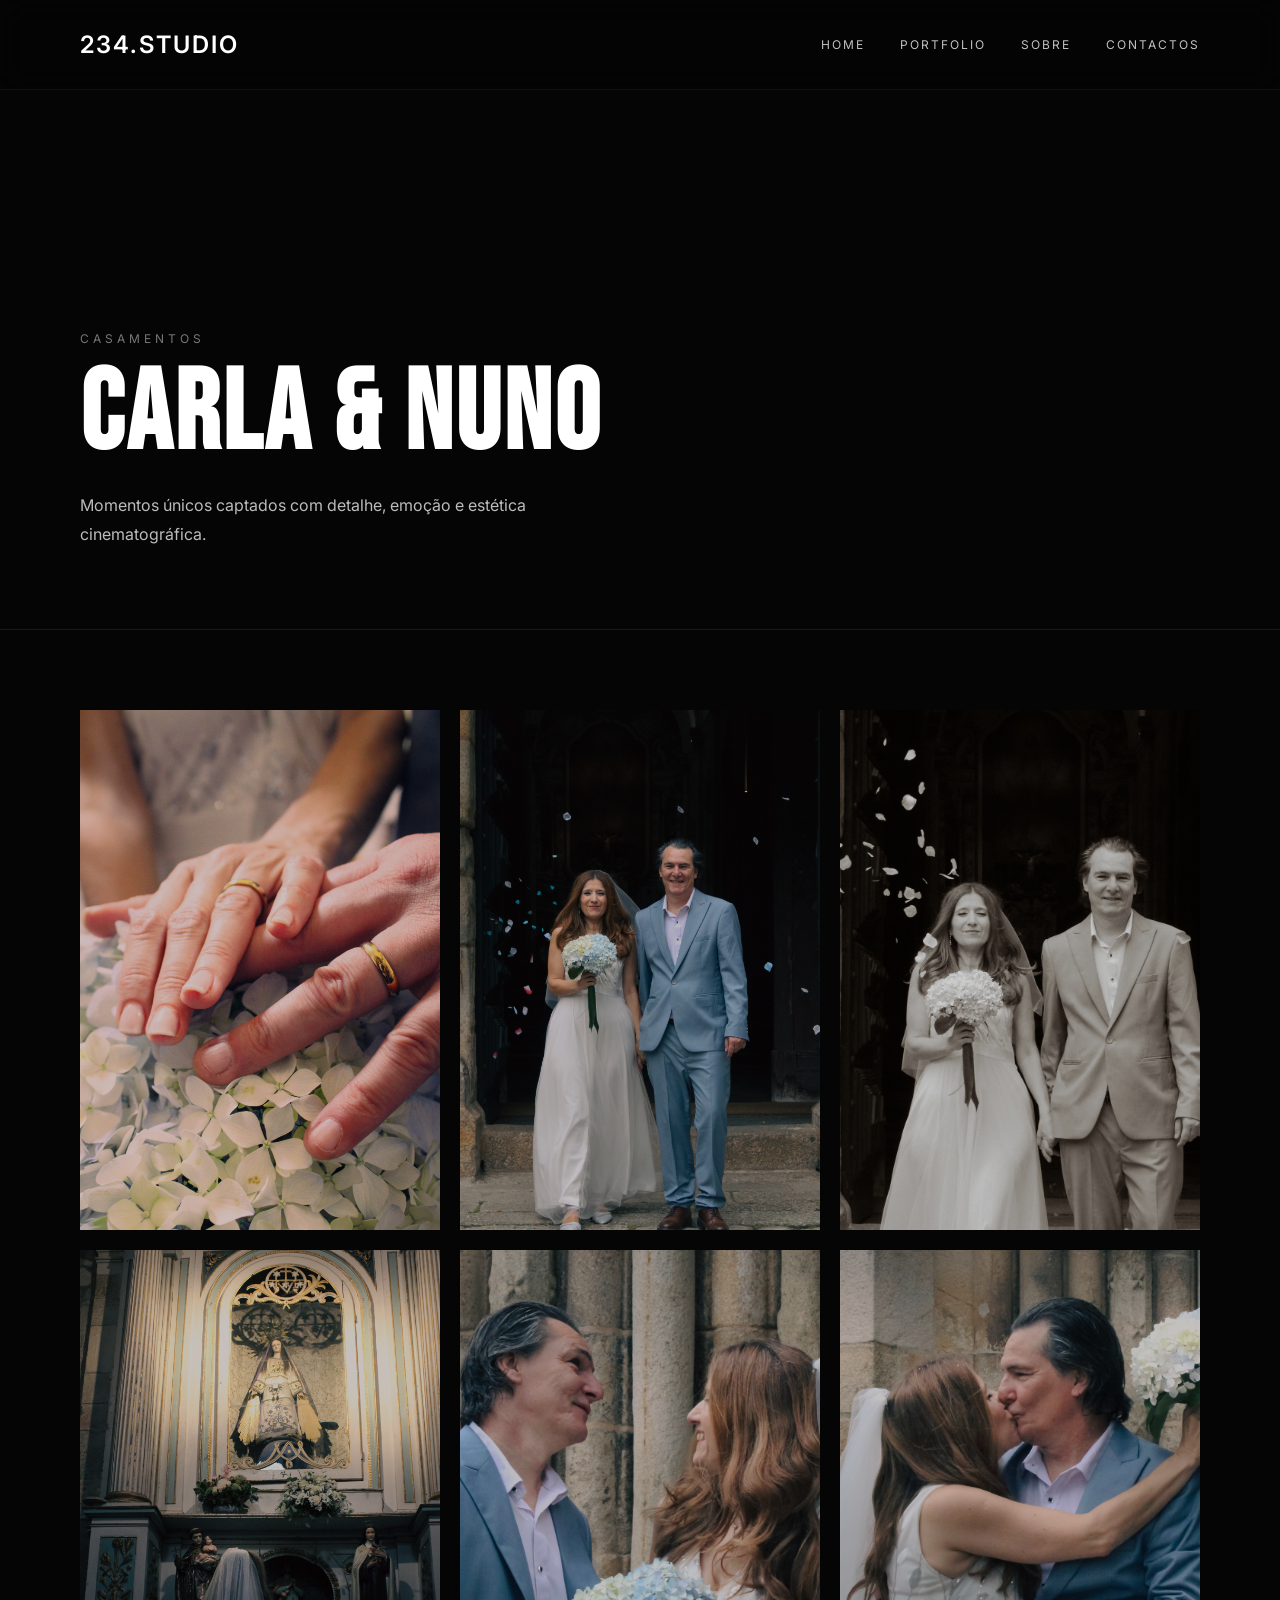
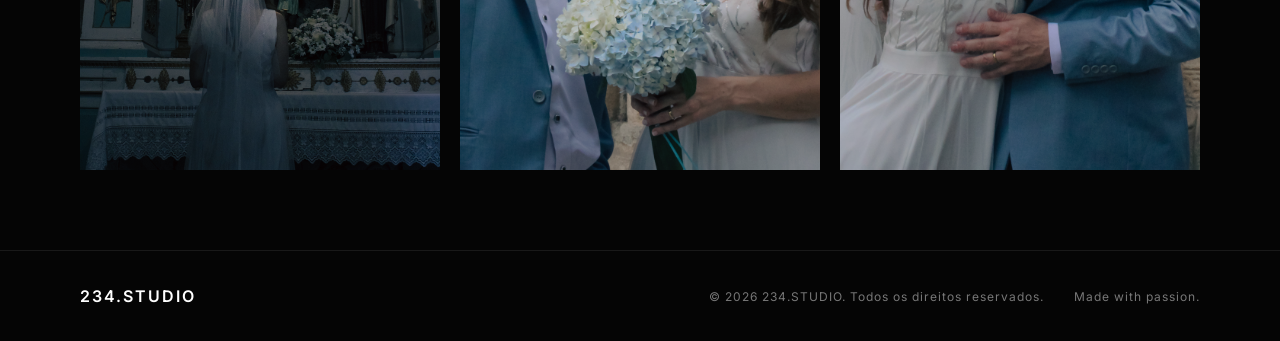
<file: casamentos.html>
<!DOCTYPE html>
<html lang="pt">
<head>
    <meta charset="UTF-8">
    <meta name="viewport" content="width=device-width, initial-scale=1.0">
    <title>Casamentos | 234.STUDIO</title>

<link rel="icon" type="image/png" href="images/favicon234.jpeg">

    <link rel="stylesheet" href="style.css">

    <link href="https://fonts.googleapis.com/css2?family=Bebas+Neue&family=Inter:wght@300;400;500;600&display=swap" rel="stylesheet">
</head>
<body>

<header class="navbar">
    <div class="logo">234.STUDIO</div>

    <nav>
        <a href="index.html">HOME</a>
        <a href="index.html#portfolio">PORTFOLIO</a>
        <a href="index.html#sobre">SOBRE</a>
        <a href="index.html#contactos">CONTACTOS</a>
    </nav>
</header>

<section class="project-hero">
    <p>CASAMENTOS</p>
    <h1>CARLA & NUNO</h1>
    <span>Momentos únicos captados com detalhe, emoção e estética cinematográfica.</span>
</section>

<section class="project-gallery">
    <img src="images/casamentos-01.jpg" alt="Casamentos">
    <img src="images/casamentos-02.jpg" alt="Casamentos">
    <img src="images/casamentos-03.jpg" alt="Casamentos">
    <img src="images/casamentos-04.jpg" alt="Casamentos">
    <img src="images/casamentos-05.jpg" alt="Casamentos">
    <img src="images/casamentos-06.jpg" alt="Casamentos">
</section>

<footer class="footer">
    <div class="footer-logo">234.STUDIO</div>

    <div class="footer-info">
        <p>© 2026 234.STUDIO. Todos os direitos reservados.</p>
        <p>Made with passion.</p>
    </div>
</footer>

</body>
</file>
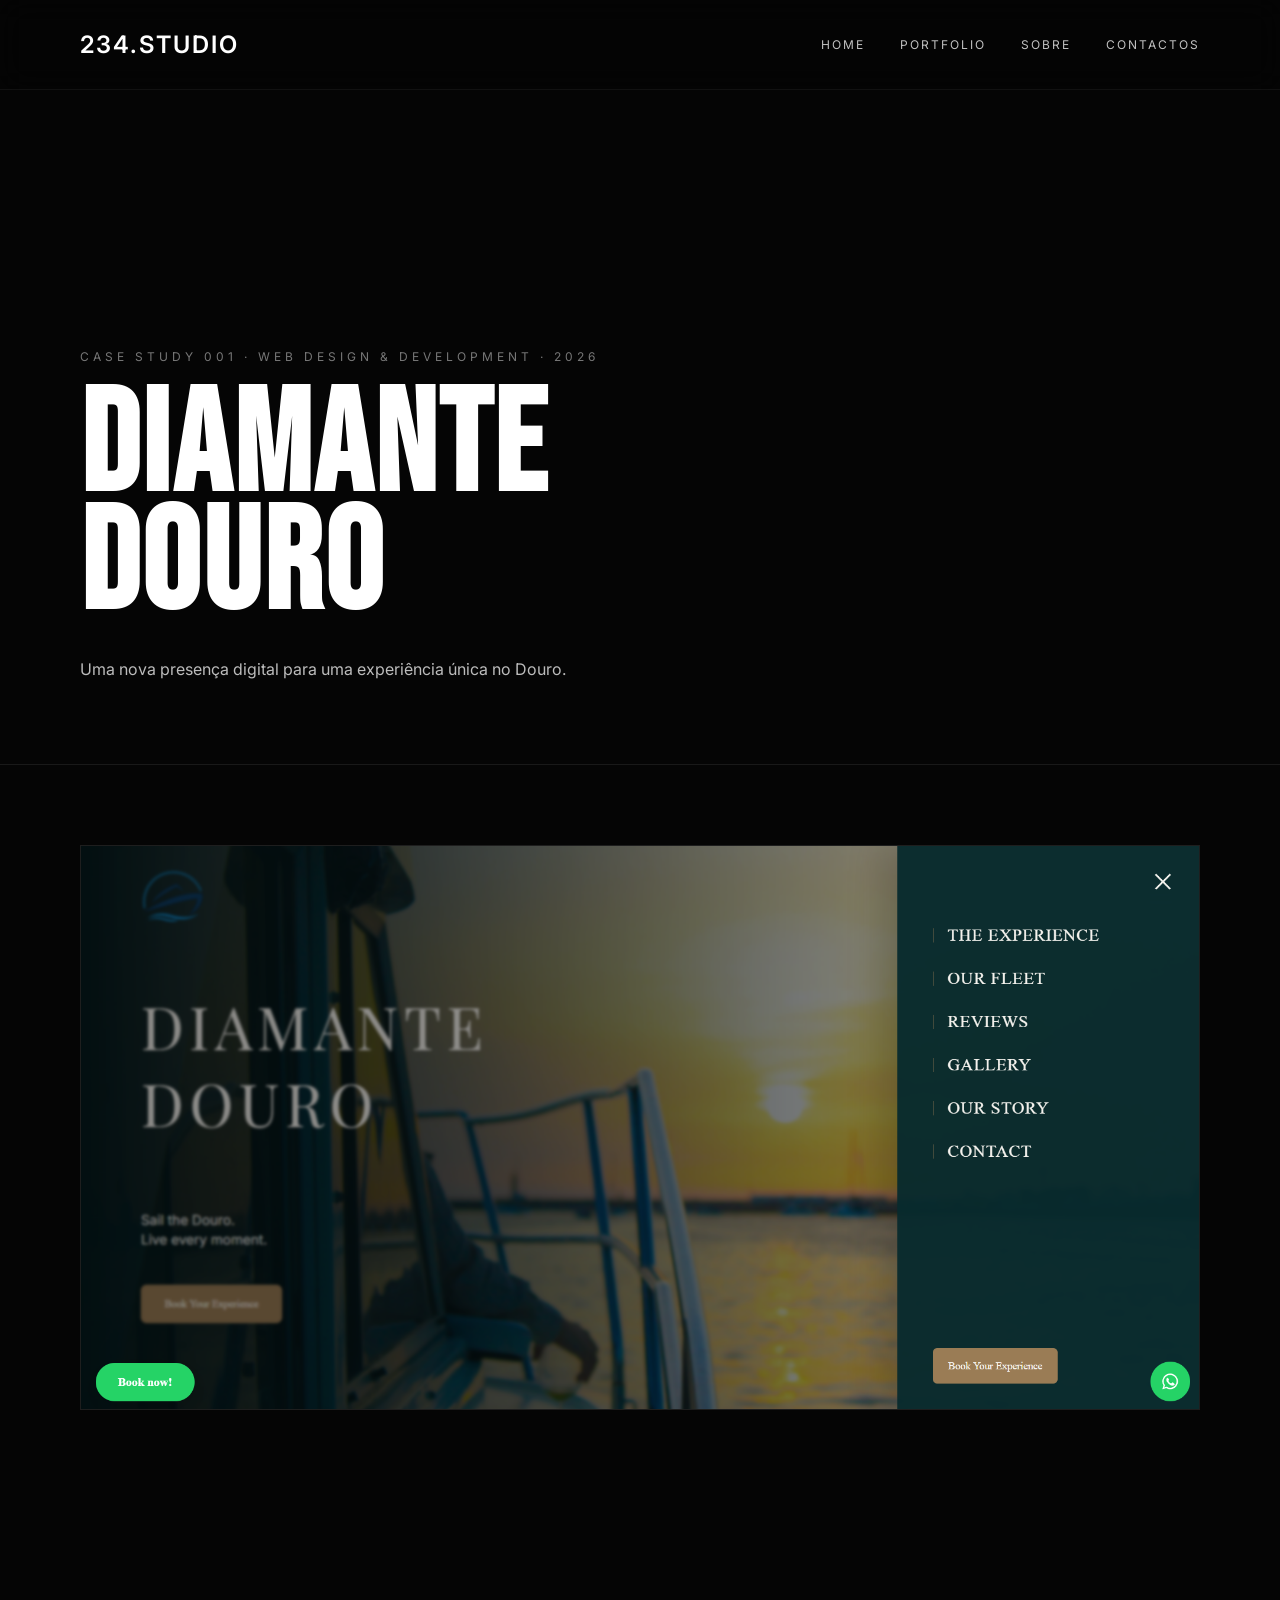
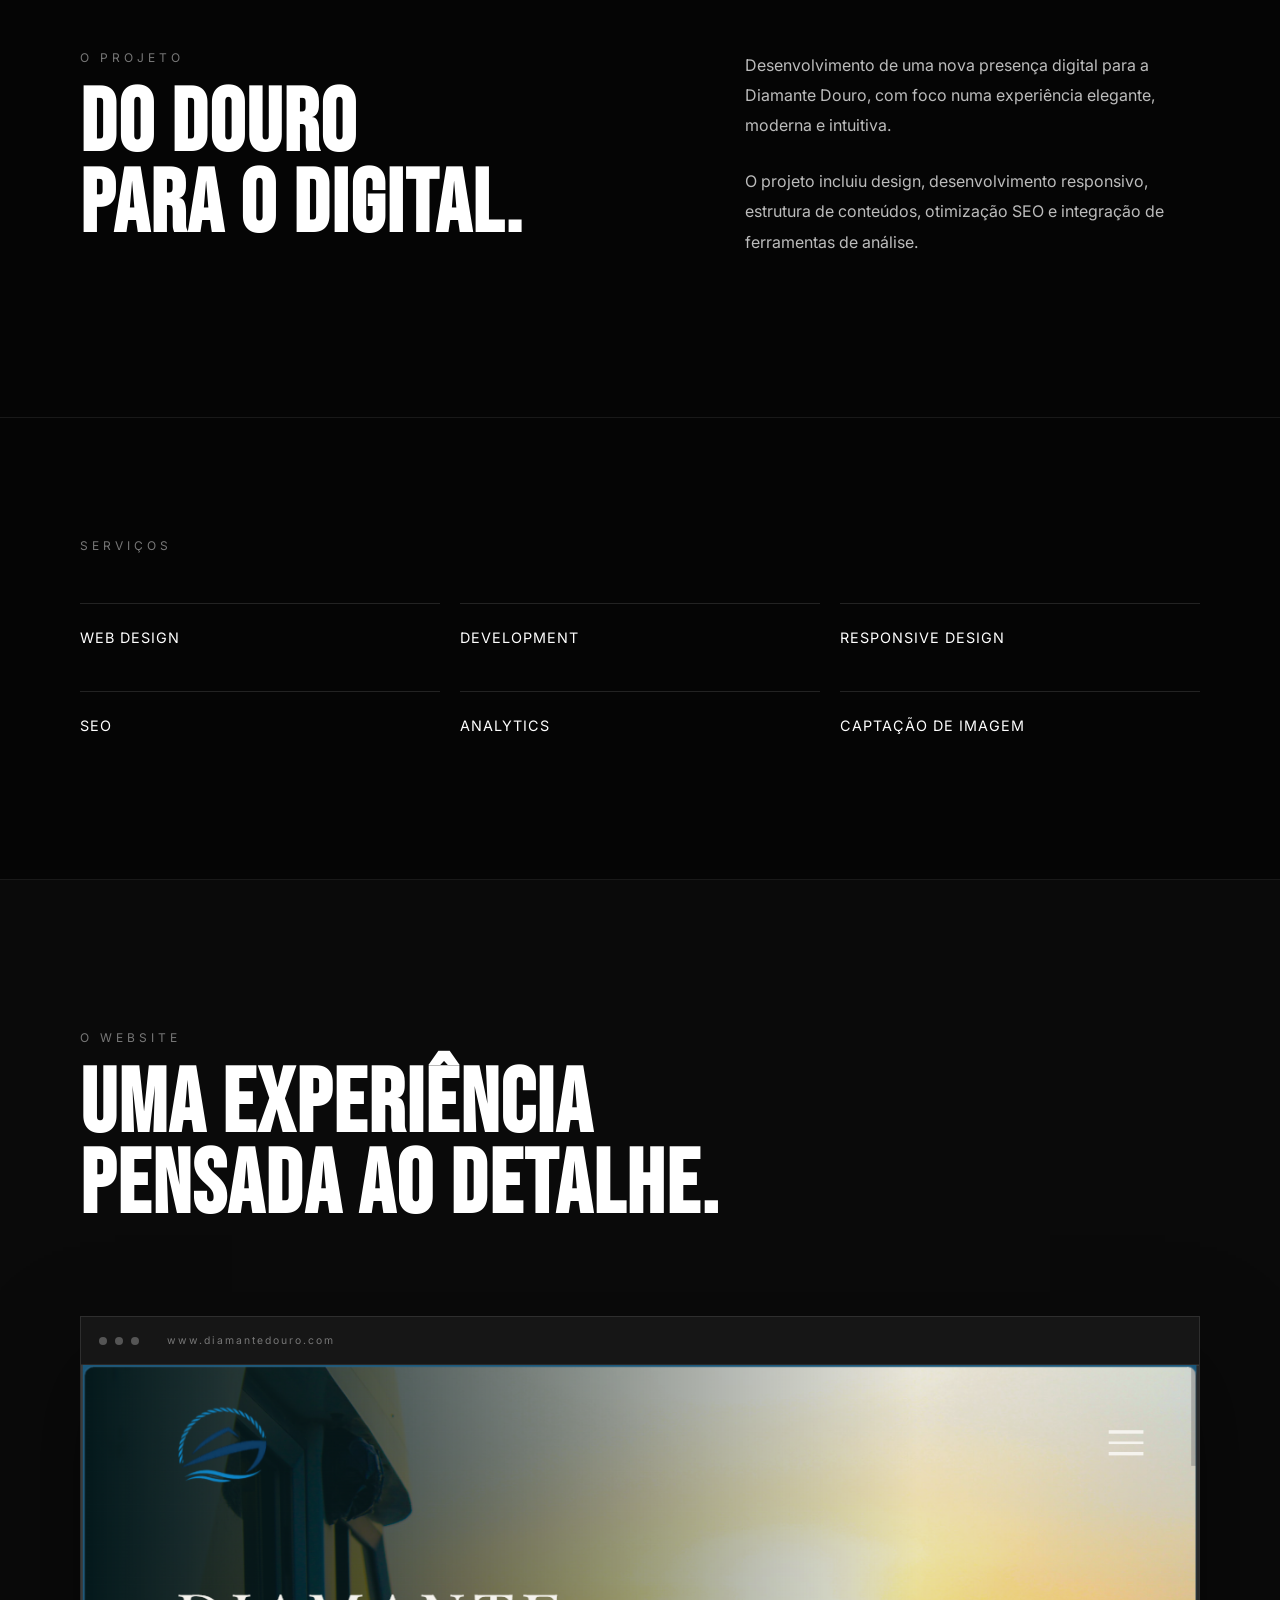
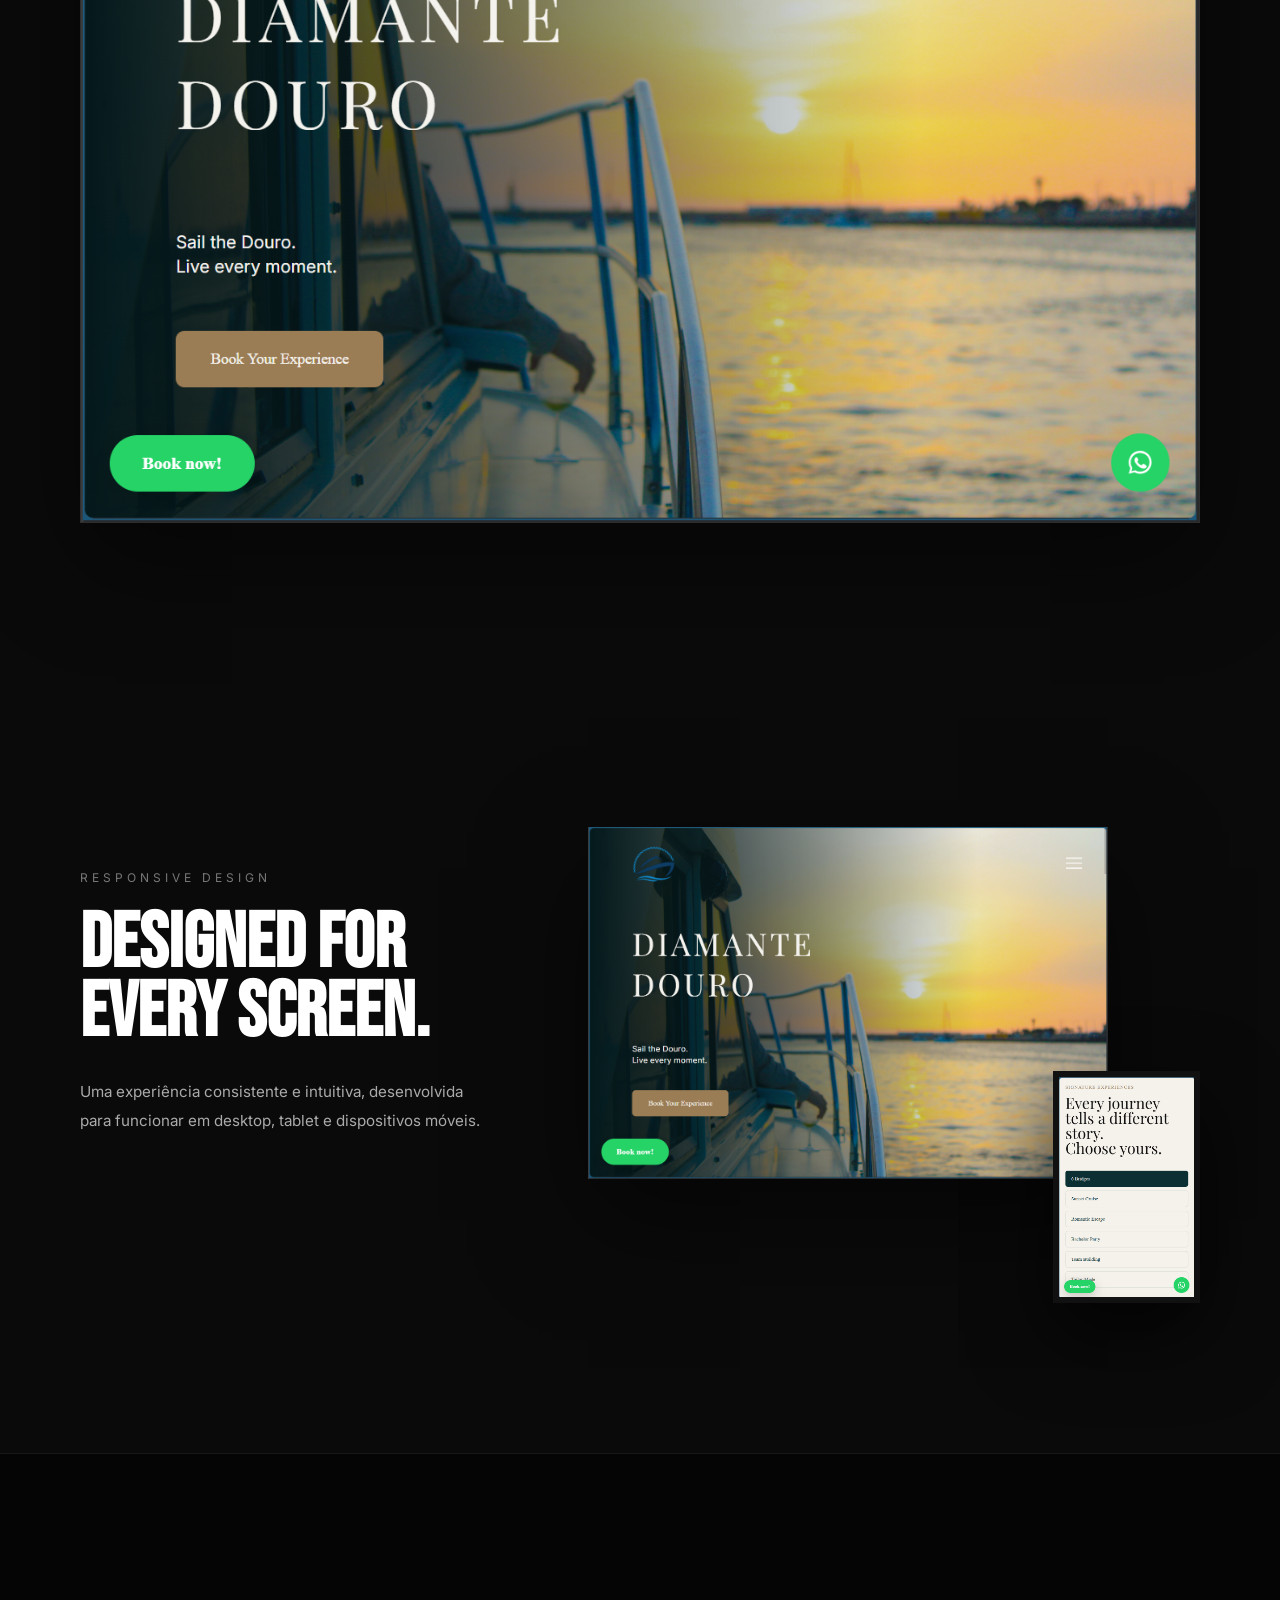
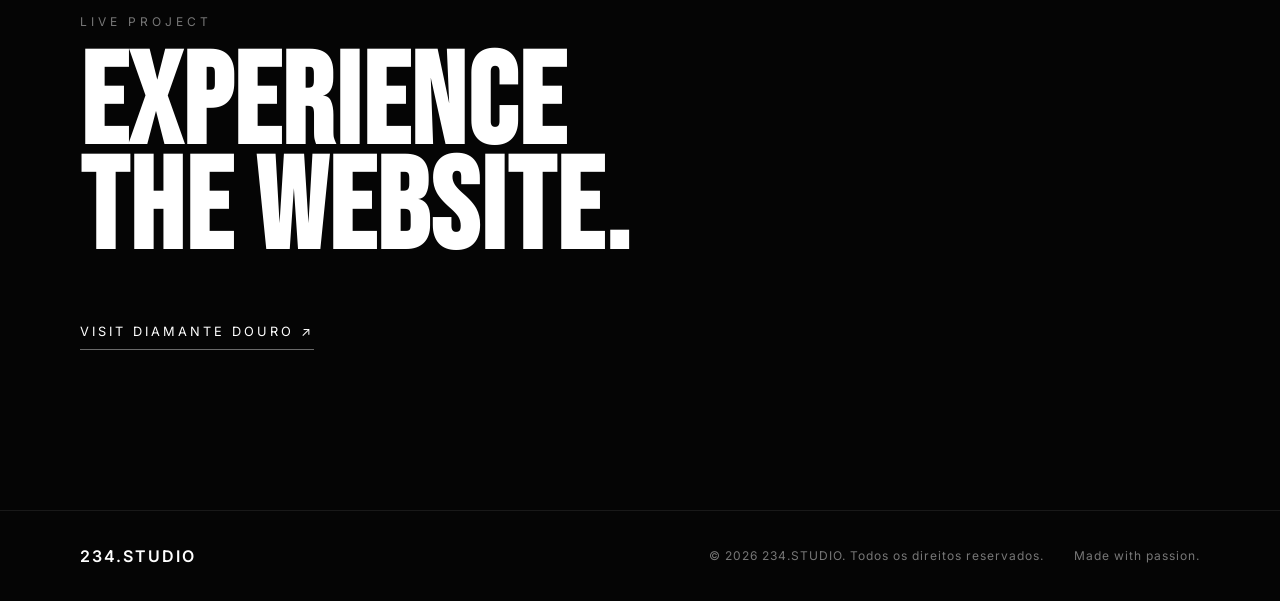
<file: diamante-douro.html>
<!DOCTYPE html>
<html lang="pt">
<head>
    <meta charset="UTF-8">
    <meta name="viewport" content="width=device-width, initial-scale=1.0">

    <title>Diamante Douro | 234.STUDIO</title>

    <link rel="icon" type="image/png" href="images/favicon234.jpeg">

    <link rel="stylesheet" href="style.css">

    <link href="https://fonts.googleapis.com/css2?family=Bebas+Neue&family=Inter:wght@300;400;500;600&display=swap" rel="stylesheet">
</head>

<body>

    <header class="navbar">

        <div class="logo">
            234.STUDIO
        </div>

        <nav>
            <a href="index.html">HOME</a>
            <a href="index.html#portfolio">PORTFOLIO</a>
            <a href="index.html#sobre">SOBRE</a>
            <a href="index.html#contactos">CONTACTOS</a>
        </nav>

    </header>


    <!-- CASE STUDY HERO -->

    <section class="case-hero">

        <p>CASE STUDY 001 · WEB DESIGN & DEVELOPMENT · 2026</p>

        <h1>
            DIAMANTE<br>
            DOURO
        </h1>

        <span>
            Uma nova presença digital para uma experiência única no Douro.
        </span>

    </section>


    <!-- HERO IMAGE / WEBSITE PREVIEW -->

    <section class="case-cover">

        <img src="images/diamante-douro-cover.png"
             alt="Website Diamante Douro">

    </section>


    <!-- PROJECT INTRO -->

    <section class="case-intro">

        <div class="case-intro-title">

            <p>O PROJETO</p>

            <h2>
                DO DOURO<br>
                PARA O DIGITAL.
            </h2>

        </div>

        <div class="case-intro-text">

            <p>
                Desenvolvimento de uma nova presença digital para a Diamante Douro,
                com foco numa experiência elegante, moderna e intuitiva.
            </p>

            <p>
                O projeto incluiu design, desenvolvimento responsivo, estrutura
                de conteúdos, otimização SEO e integração de ferramentas de análise.
            </p>

        </div>

    </section>


    <!-- SERVICES -->

    <section class="case-services">

        <p>SERVIÇOS</p>

        <div class="case-services-grid">

            <span>WEB DESIGN</span>
            <span>DEVELOPMENT</span>
            <span>RESPONSIVE DESIGN</span>
            <span>SEO</span>
            <span>ANALYTICS</span>
            <span>CAPTAÇÃO DE IMAGEM</span>

        </div>

    </section>

    <!-- WEBSITE SHOWCASE -->

<section class="case-showcase">

    <div class="showcase-header">
        <p>O WEBSITE</p>

        <h2>
            UMA EXPERIÊNCIA<br>
            PENSADA AO DETALHE.
        </h2>
    </div>


    <!-- DESKTOP -->

    <div class="showcase-desktop">

        <div class="device-browser">

            <div class="browser-bar">
                <span></span>
                <span></span>
                <span></span>

                <p>www.diamantedouro.com</p>
            </div>

            <img
                src="images/diamante-desktop.png"
                alt="Website Diamante Douro em desktop"
            >

        </div>

    </div>


    <!-- RESPONSIVE -->

    <div class="showcase-responsive">

        <div class="responsive-text">

            <p>RESPONSIVE DESIGN</p>

            <h3>
                DESIGNED FOR<br>
                EVERY SCREEN.
            </h3>

            <span>
                Uma experiência consistente e intuitiva,
                desenvolvida para funcionar em desktop,
                tablet e dispositivos móveis.
            </span>

        </div>


        <div class="responsive-images">

            <img
                class="responsive-desktop"
                src="images/diamante-desktop.png"
                alt="Diamante Douro Desktop"
            >

            <img
                class="responsive-mobile"
                src="images/diamante-mobile.png"
                alt="Diamante Douro Mobile"
            >

        </div>

    </div>

</section>

<section class="case-live">

    <p>LIVE PROJECT</p>

    <h2>
        EXPERIENCE<br>
        THE WEBSITE.
    </h2>

    <a href="https://www.diamantedouro.com"
       target="_blank"
       rel="noopener noreferrer">
        VISIT DIAMANTE DOURO ↗
    </a>

</section>


    <!-- FOOTER -->

    <footer class="footer">

        <div class="footer-logo">
            234.STUDIO
        </div>

        <div class="footer-info">
            <p>© 2026 234.STUDIO. Todos os direitos reservados.</p>
            <p>Made with passion.</p>
        </div>

    </footer>

</body>
</html>
</file>
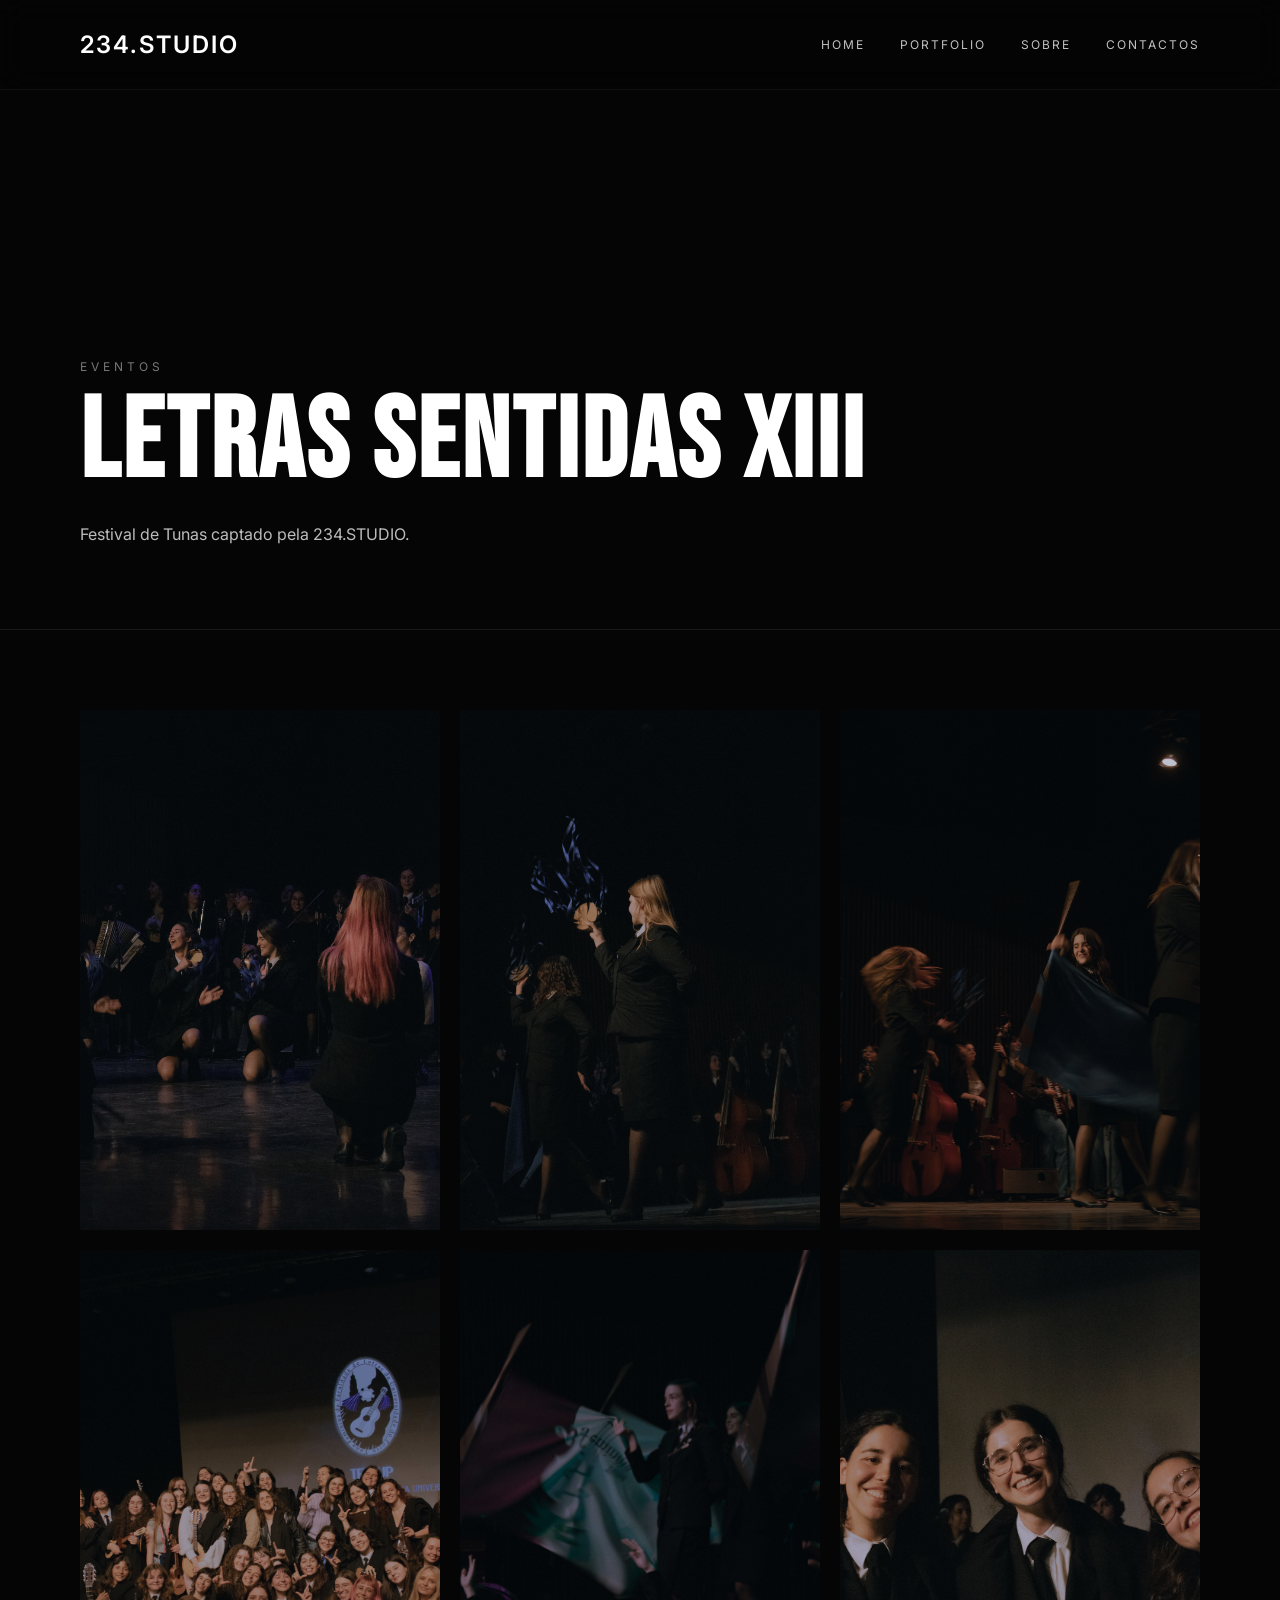
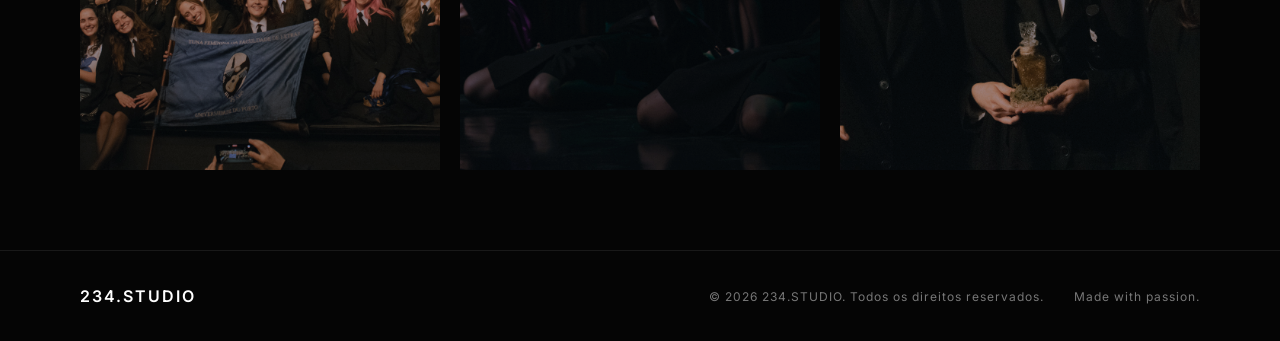
<file: letras-sentidas.html>
<!DOCTYPE html>
<html lang="pt">
<head>
    <meta charset="UTF-8">
    <meta name="viewport" content="width=device-width, initial-scale=1.0">
    <title>Letras Sentidas XIII | 234.STUDIO</title>

<link rel="icon" type="image/png" href="images/favicon234.jpeg">

    <link rel="stylesheet" href="style.css">

    <link href="https://fonts.googleapis.com/css2?family=Bebas+Neue&family=Inter:wght@300;400;500;600&display=swap" rel="stylesheet">
</head>
<body>

<header class="navbar">
    <div class="logo">234.STUDIO</div>

    <nav>
        <a href="index.html">HOME</a>
        <a href="index.html#portfolio">PORTFOLIO</a>
        <a href="index.html#sobre">SOBRE</a>
        <a href="index.html#contactos">CONTACTOS</a>
    </nav>
</header>

<section class="project-hero">
    <p>EVENTOS</p>
    <h1>LETRAS SENTIDAS XIII</h1>
    <span>Festival de Tunas captado pela 234.STUDIO.</span>
</section>

<section class="project-gallery">

    <img src="images/letras-01.jpg" alt="Letras Sentidas XIII">
    <img src="images/letras-02.jpg" alt="Letras Sentidas XIII">
    <img src="images/letras-03.jpg" alt="Letras Sentidas XIII">
    <img src="images/letras-04.jpg" alt="Letras Sentidas XIII">
    <img src="images/letras-05.jpg" alt="Letras Sentidas XIII">
    <img src="images/letras-06.jpg" alt="Letras Sentidas XIII">

</section>

<footer class="footer">
    <div class="footer-logo">234.STUDIO</div>

    <div class="footer-info">
        <p>© 2026 234.STUDIO. Todos os direitos reservados.</p>
        <p>Made with passion.</p>
    </div>
</footer>

</body>
</html>
</file>
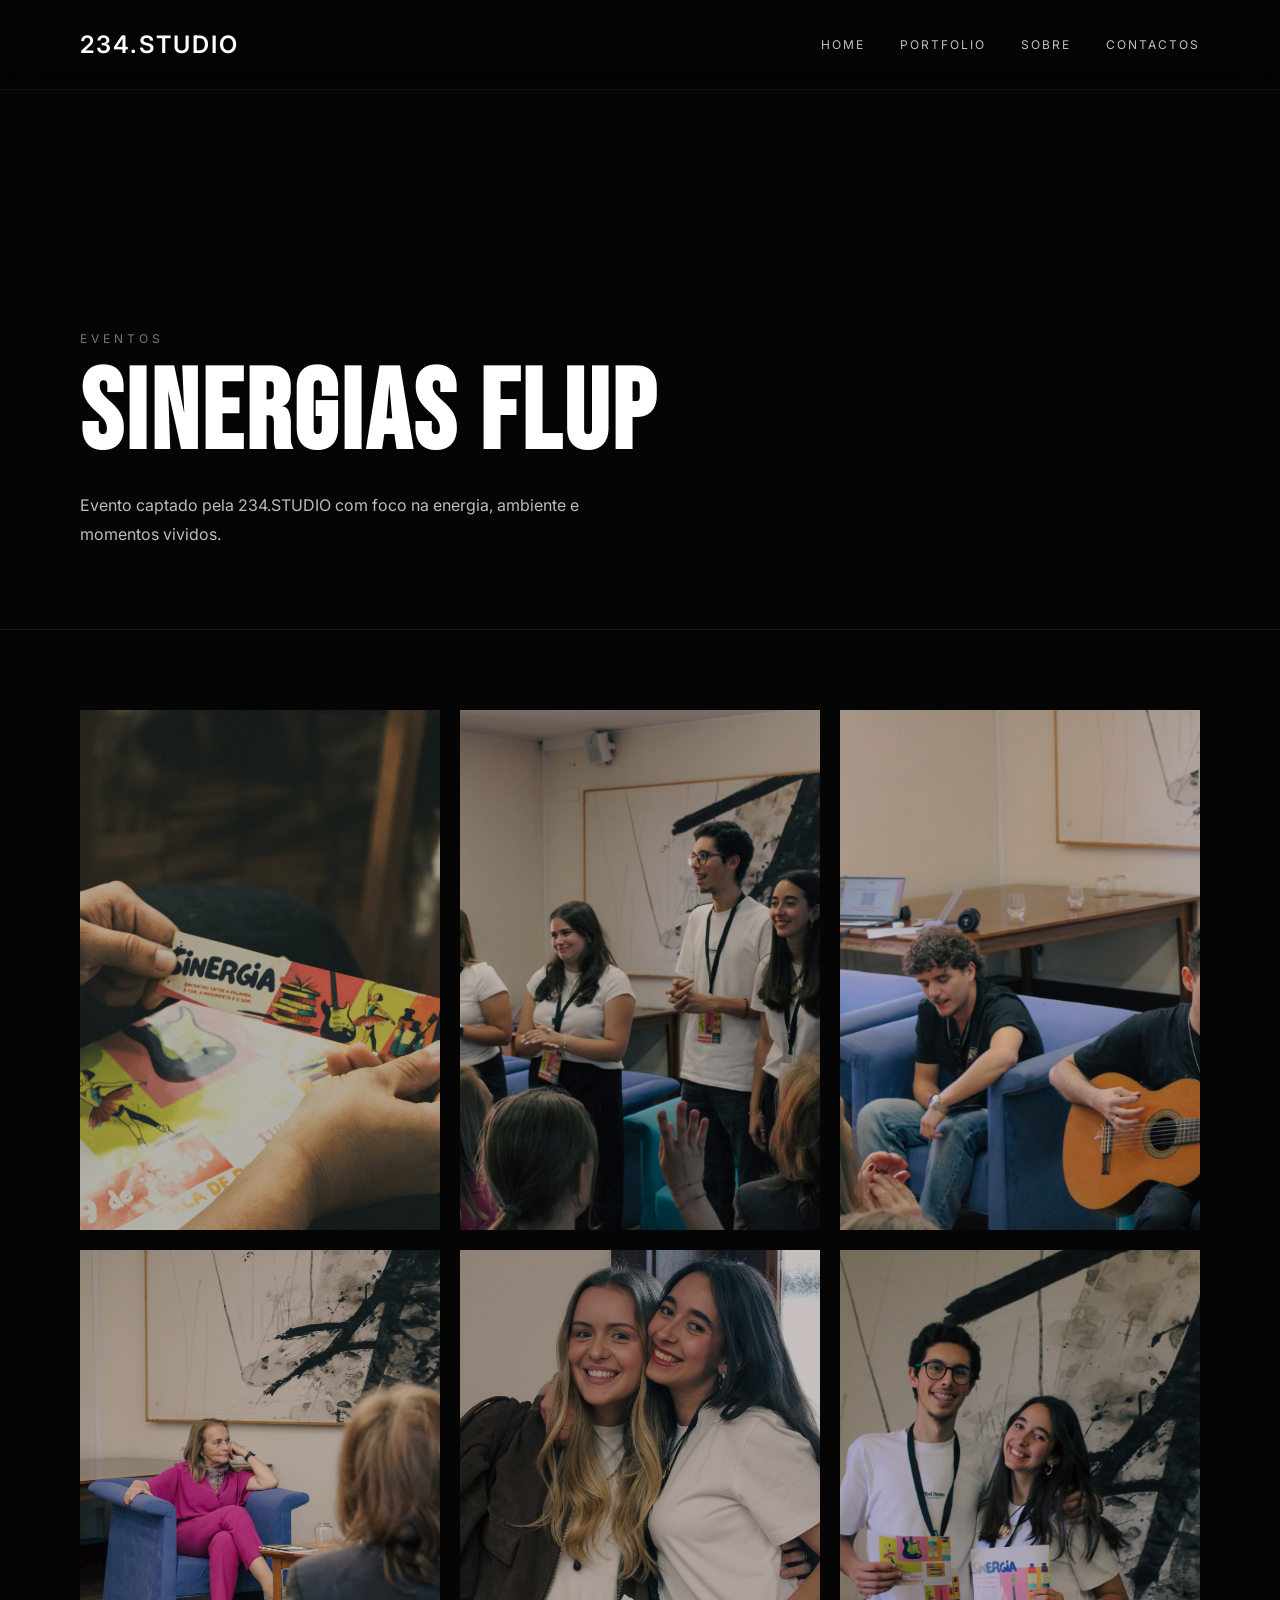
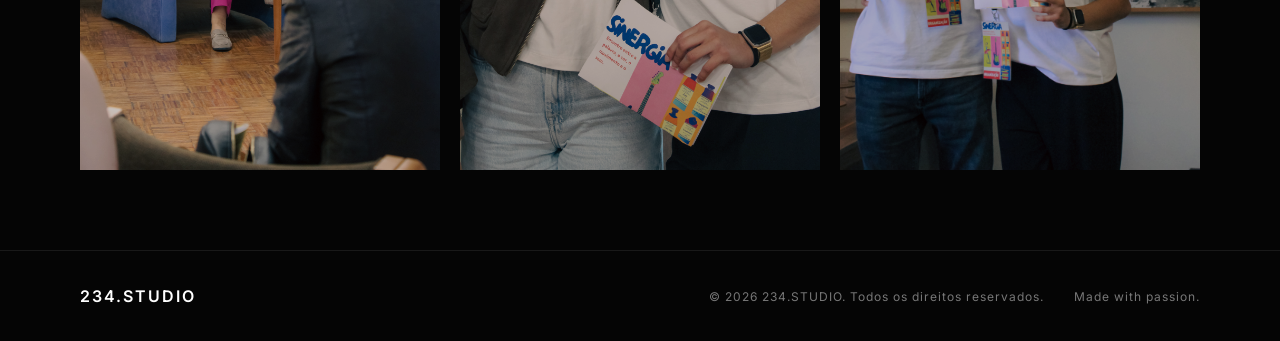
<file: sinergias-flup.html>
<!DOCTYPE html>
<html lang="pt">
<head>
    <meta charset="UTF-8">
    <meta name="viewport" content="width=device-width, initial-scale=1.0">
    <title>Sinergias FLUP | 234.STUDIO</title>

    <link rel="icon" type="image/png" href="images/favicon234.jpeg">

    <link rel="stylesheet" href="style.css">

    <link href="https://fonts.googleapis.com/css2?family=Bebas+Neue&family=Inter:wght@300;400;500;600&display=swap" rel="stylesheet">
</head>
<body>

<header class="navbar">
    <div class="logo">234.STUDIO</div>

    <nav>
        <a href="index.html">HOME</a>
        <a href="index.html#portfolio">PORTFOLIO</a>
        <a href="index.html#sobre">SOBRE</a>
        <a href="index.html#contactos">CONTACTOS</a>
    </nav>
</header>

<section class="project-hero">
    <p>EVENTOS</p>
    <h1>SINERGIAS FLUP</h1>
    <span>Evento captado pela 234.STUDIO com foco na energia, ambiente e momentos vividos.</span>
</section>

<section class="project-gallery">
    <img src="images/sinergias-01.jpg" alt="Sinergias FLUP">
    <img src="images/sinergias-02.jpg" alt="Sinergias FLUP">
    <img src="images/sinergias-03.jpg" alt="Sinergias FLUP">
    <img src="images/sinergias-04.jpg" alt="Sinergias FLUP">
    <img src="images/sinergias-05.jpg" alt="Sinergias FLUP">
    <img src="images/sinergias-06.jpg" alt="Sinergias FLUP">
</section>

<footer class="footer">
    <div class="footer-logo">234.STUDIO</div>

    <div class="footer-info">
        <p>© 2026 234.STUDIO. Todos os direitos reservados.</p>
        <p>Made with passion.</p>
    </div>
</footer>

</body>
</html>
</file>
<file: style.css>
/* RESET */

*{
    margin: 0;
    padding: 0;
    box-sizing: border-box;
}

/* BODY */

html{
    scroll-behavior: smooth;
}

body{
    background: #050505;
    color: white;
    font-family: 'Inter', sans-serif;
    overflow-x: hidden;
}

/* NAVBAR */

.navbar{
    position: fixed;
    width: 100%;
    top: 0;

    padding: 30px 80px;

    display: flex;
    justify-content: space-between;
    align-items: center;

    z-index: 1000;

    backdrop-filter: blur(15px);
    background: rgba(0,0,0,0.15);
    border-bottom: 1px solid rgba(255,255,255,0.05);
}

/* NAVBAR DEPOIS DO SCROLL */

.navbar.scrolled{
    padding: 20px 80px;

    background: rgba(5, 5, 5, 0.82);

    backdrop-filter: blur(18px);
    -webkit-backdrop-filter: blur(18px);

    border-bottom: 1px solid rgba(255,255,255,0.08);
}

/* LOGO */

.navbar .logo{
    transition: 0.3s ease;
}

/* LINKS */

.navbar nav{
    display: flex;
    gap: 35px;
}


.navbar nav a{
    position: relative;

    color: #fff;
    text-decoration: none;

    font-size: 0.75rem;
    letter-spacing: 2px;

    opacity: 0.75;

    transition: opacity 0.3s ease;
}

.navbar nav a:hover{
    opacity: 1;
}

/* LINHA DO HOVER */

.navbar nav a::after{
    content: "";

    position: absolute;
    left: 0;
    bottom: -8px;

    width: 100%;
    height: 1px;

    background: #fff;

    transform: scaleX(0);
    transform-origin: right;

    transition: transform 0.3s ease;
}


.navbar nav a:hover::after{
    transform: scaleX(1);
    transform-origin: left;
}


/* LOGO */

.logo{
    font-size: 1.5rem;
    font-weight: 600;
    letter-spacing: 2px;
}

/* LINKS */

nav{
    display: flex;
    gap: 40px;
}

nav a{
    text-decoration: none;
    color: white;

    font-size: 0.9rem;
    letter-spacing: 1px;

    transition: 0.3s;
}

nav a:hover{
    opacity: 0.6;
}

/* HERO */

.btn-primary:hover{
    transform: translateY(-3px);
}

.hero{
    position: relative;

    height: 100vh;
    min-height: 650px;

    display: flex;
    align-items: center;

    padding: 18vh 80px 0;

    overflow: hidden;
}

.hero-video{
    position: absolute;
    top: 0;
    left: 0;

    width: 100%;
    height: 100%;

    object-fit: cover;

    z-index: 0;
}

.overlay{
    position: absolute;
    inset: 0;

    background: linear-gradient(
        rgba(0,0,0,0.35),
        rgba(0,0,0,0.85)
    );

    z-index: 1;
}

.hero-content{
    position: relative;
    z-index: 2;

    max-width: 700px;
}
/* HERO CONTENT */

.hero-content{
    max-width: 700px;
}

/* SUBTITLE */

.subtitle{
    color: #9b9b9b;

    letter-spacing: 4px;

    margin-bottom: 35px;

    font-size: 0.8rem;
}

/* TITLE */

h1{
    font-family: 'Bebas Neue', sans-serif;

    font-size: 9rem;

    line-height: 0.9;

    letter-spacing: 4px;

    margin-bottom: 20px;
}

/* DESCRIPTION */

.description{
    font-size: 1.1rem;
    color: #cfcfcf;

    max-width: 500px;

    line-height: 1.8;

    margin-bottom: 40px;
}

/* BUTTONS */

.buttons{
    display: flex;
    gap: 20px;
}

/* PRIMARY BUTTON */

.btn-primary{
    background: white;
    color: black;

    padding: 16px 32px;

    text-decoration: none;

    font-size: 0.9rem;

    letter-spacing: 1px;

    transition: 0.3s;
}

.btn-primary:hover{
    transform: translateY(-2px);
}

/* SECONDARY BUTTON */

.btn-secondary{
    border: 1px solid rgba(255,255,255,0.2);

    color: white;

    padding: 16px 32px;

    text-decoration: none;

    font-size: 0.9rem;

    letter-spacing: 1px;

    transition: 0.3s;
}

.btn-secondary:hover{
    background: rgba(255,255,255,0.1);
        box-shadow: 0 0 30px rgba(255,255,255,0.15);

}.scroll-indicator{
    position: absolute;
    left: 90px;
    bottom: 50px;
    z-index: 2;
    opacity : 0.7;

    display: flex;
    align-items: center;
    gap: 18px;

    opacity: 0.75;
}

.scroll-indicator span{
    font-size: 0.7rem;
    letter-spacing: 5px;
    color: #9b9b9b;
}

.scroll-line{
    width: 70px;
    height: 1px;
    background: rgba(255,255,255,0.35);
    position: relative;
    overflow: hidden;
}

.scroll-line::after{
    content: "";
    position: absolute;
    top: 0;
    left: -100%;
    width: 100%;
    height: 100%;
    background: white;
    animation: scrollAnimation 2s infinite;
}

@keyframes scrollAnimation{
    0%{ left: -100%; }
    100%{ left: 100%; }
}
/* FEATURED WORK */

.featured-work{
    background: #050505;
    padding: 200px 80px 120px;
}


.section-header{
    margin-bottom: 60px;
}

.section-header p{
    color: #777;
    letter-spacing: 4px;
    font-size: 0.75rem;
    margin-bottom: 15px;
}

.section-header h2{
    font-family: 'Bebas Neue', sans-serif;
    font-size: 5rem;
    letter-spacing: 2px;
}

.work-grid{
    display: grid;
    grid-template-columns: repeat(4, 1fr);
    gap: 18px;
}

.work-card{
    height: 520px;
    position: relative;
    overflow: hidden;
    cursor: pointer;
    border: 1px solid rgba(255,255,255,0.12);
}

.work-card img{
    width: 100%;
    height: 100%;
    object-fit: cover;
    filter: brightness(0.65);
    transition: 0.8s ease;
}

.work-card:hover img{
    transform: scale(1.08);
    filter: brightness(0.9);
}

.work-info{
    position: absolute;
    left: 25px;
    bottom: 25px;
    z-index: 2;
}

.work-info span{
    color: #888;
    font-size: 0.75rem;
    letter-spacing: 3px;
}

.work-info h3{
    margin-top: 8px;
    font-size: 1.1rem;
    letter-spacing: 2px;
    text-transform: uppercase;
}

/* ABOUT */

.about{
    min-height: 90vh;
    background: #050505;

    padding: 120px 80px;

    display: grid;
    grid-template-columns: 1fr 1fr;
    align-items: center;
    gap: 80px;

    border-top: 1px solid rgba(255,255,255,0.08);
}

.about-text p{
    color: #777;
    letter-spacing: 4px;
    font-size: 0.75rem;
    margin-bottom: 20px;
}

.about-text h2{
    font-family: 'Bebas Neue', sans-serif;
    font-size: 5rem;
    line-height: 0.95;
    letter-spacing: 2px;
    margin-bottom: 30px;
}

.about-text span{
    display: block;
    color: #bcbcbc;
    font-size: 1rem;
    line-height: 1.9;
    max-width: 520px;
}

.about-image{
    height: 620px;
    overflow: hidden;
    border: 1px solid rgba(255,255,255,0.12);
}

.about-image img{
    width: 100%;
    height: 100%;
    object-fit: cover;
    filter: brightness(0.75);
}

/* SERVICES */

.services{
    padding: 140px 80px;
    overflow: hidden;
}

.services-header{
    margin-bottom: 80px;
}

.services-header p{

    color: #777;
    letter-spacing: 4px;
    font-size: 0.75rem;
 margin-bottom: 100px;
    padding-left: 40px;
}

.services-header h2{
    font-family: 'Bebas Neue', sans-serif;
    font-size: clamp(3.5rem, 8vw, 5rem);
    line-height: 0.95;
    letter-spacing: 2px;
    margin: 0;
    max-width: 100%;
}

.services-list{

    display: flex;
    flex-direction: column;

    gap: 0;
}

.service-item{

    display: flex;
    align-items: center;

    gap: 40px;

    padding-left: 40px;

    padding: 35px 0;

    border-bottom: 1px solid rgba(255,255,255,0.08);

    transition: 0.4s;
}

.service-item:hover{

    padding-left: 20px;

    background: rgba(255,255,255,0.02);
}

.service-item span{

    color: #777;

    font-size: 0.8rem;

    letter-spacing: 3px;

    min-width: 50px;

    margin-right: 30px;
}

.service-item h3{

    font-size: 1.6rem;

    font-weight: 500;

    letter-spacing: 1px;
}

/* CONTACT */

.contact-section{

    padding: 160px 80px;

    display: grid;
    grid-template-columns: 1.2fr 1fr;

    gap: 120px;

    background: #050505;

    border-top: 1px solid rgba(255,255,255,0.08);
}

.contact-left p{

    color: #777;

    letter-spacing: 4px;

    font-size: 0.75rem;

    margin-bottom: 20px;
}

.contact-left h2{

    font-family: 'Bebas Neue', sans-serif;

    font-size: 5rem;

    line-height: 0.95;

    margin-bottom: 50px;
}

.contact-button{

    display: inline-block;

    padding: 18px 35px;

    border: 1px solid rgba(255,255,255,0.15);

    color: white;

    text-decoration: none;

    letter-spacing: 1px;

    transition: 0.4s;
}

.contact-button:hover{

    background: white;

    color: black;
}

.contact-right{

    display: flex;

    flex-direction: column;

    justify-content: center;

    gap: 50px;
}

.contact-item span{

    color: #777;

    letter-spacing: 3px;

    font-size: 0.75rem;
}

.contact-item h3{

    margin-top: 10px;

    font-size: 1.4rem;

    font-weight: 500;
}

/* FOOTER */

.footer{
    padding: 35px 80px;

    background: #050505;

    border-top: 1px solid rgba(255,255,255,0.08);

    display: flex;
    justify-content: space-between;
    align-items: center;
}

.footer-logo{
    font-size: 1rem;
    font-weight: 600;
    letter-spacing: 2px;
}

.footer-info{
    display: flex;
    gap: 30px;
}

.footer-info p{
    color: #777;
    font-size: 0.75rem;
    letter-spacing: 1px;
}


/* SCROLL ANIMATIONS */

.hidden{

    opacity: 0;

    transform: translateY(80px);

    transition:
        opacity 1s ease,
        transform 1s ease;
}

.show{

    opacity: 1;

    transform: translateY(0);
}


/* EVENT MENU */

.event-menu{
    position: absolute;
    left: 25px;
    bottom: 85px;

    background: rgba(10,10,10,0.92);
    border: 1px solid rgba(255,255,255,0.15);
    backdrop-filter: blur(12px);

    padding: 12px;
    min-width: 220px;

    opacity: 0;
    pointer-events: none;
    transform: translateY(10px);

    transition: 0.3s ease;
    z-index: 5;
}

.event-menu.active{
    opacity: 1;
    pointer-events: auto;
    transform: translateY(0);
}

.event-menu a{
    display: block;
    color: white;
    text-decoration: none;

    font-size: 0.85rem;
    letter-spacing: 1px;

    padding: 12px 14px;
}

.event-menu a:hover{
    background: rgba(255,255,255,0.08);
}



/* PROJECT PAGE LETRAS SENTIDAS*/

.project-hero{
    min-height: 70vh;
    background: #050505;
    padding: 180px 80px 80px;

    display: flex;
    flex-direction: column;
    justify-content: flex-end;

    border-bottom: 1px solid rgba(255,255,255,0.08);
}

.project-hero p{
    color: #777;
    letter-spacing: 4px;
    font-size: 0.75rem;
    margin-bottom: 20px;
}

.project-hero h1{
    font-family: 'Bebas Neue', sans-serif;
    font-size: 7rem;
    line-height: 0.9;
    letter-spacing: 3px;
    margin-bottom: 25px;
}

.project-hero span{
    color: #bcbcbc;
    font-size: 1rem;
    max-width: 500px;
    line-height: 1.8;
}

.project-gallery{
    background: #050505;
    padding: 80px;

    display: grid;
    grid-template-columns: repeat(3, 1fr);
    gap: 20px;
}

.project-gallery img{
    width: 100%;
    height: 520px;
    object-fit: cover;

    filter: brightness(0.8);
    transition: 0.5s ease;
}

.project-gallery img:hover{
    filter: brightness(1);
    transform: scale(0.98);
}


/* PROJECT PAGE CASAMENTOS*/


.wedding-menu{

    position: absolute;

    left: 25px;
    bottom: 85px;

    background: rgba(10,10,10,0.92);

    border: 1px solid rgba(255,255,255,0.15);

    backdrop-filter: blur(12px);

    padding: 12px;

    min-width: 220px;

    opacity: 0;
    pointer-events: none;

    transform: translateY(10px);

    transition: 0.3s ease;

    z-index: 5;
}

.wedding-menu.active{

    opacity: 1;
    pointer-events: auto;

    transform: translateY(0);
}

.event-menu a,
.wedding-menu a{

    display: block;

    color: white;

    text-decoration: none;

    font-size: 0.85rem;

    letter-spacing: 1px;

    padding: 12px 14px;

    transition: 0.3s;
}

.event-menu a:hover,
.wedding-menu a:hover{

    background: rgba(255,255,255,0.08);

}

.website-menu{
    position: absolute;
    left: 25px;
    bottom: 110px;

    min-width: 240px;
    padding: 12px;

    background: rgba(10,10,10,0.92);
    border: 1px solid rgba(255,255,255,0.15);
    backdrop-filter: blur(12px);

    opacity: 0;
    pointer-events: none;

    transform: translateY(10px);
    transition: 0.3s ease;

    z-index: 10;
}

.website-menu.active{
    opacity: 1;
    pointer-events: auto;
    transform: translateY(0);
}

.website-menu a{
    display: block;
    padding: 12px 14px;

    color: #fff;
    text-decoration: none;

    font-size: 0.85rem;
    letter-spacing: 1px;

    transition: 0.3s ease;
}

.website-menu a:hover{
    background: rgba(255,255,255,0.08);
}

/* DIAMANTE DOURO CASE STUDY */

.case-hero{
    min-height: 85vh;

    padding: 180px 80px 80px;

    display: flex;
    flex-direction: column;
    justify-content: flex-end;

    background: #050505;

    border-bottom: 1px solid rgba(255,255,255,0.08);
}

.case-hero p{
    color: #777;
    letter-spacing: 4px;
    font-size: 0.75rem;
    margin-bottom: 25px;
}

.case-hero h1{
    font-family: 'Bebas Neue', sans-serif;

    font-size: 9rem;
    line-height: 0.82;

    letter-spacing: 3px;

    margin-bottom: 30px;
}

.case-hero span{
    color: #bcbcbc;

    font-size: 1rem;
    line-height: 1.8;

    max-width: 520px;
}


/* COVER */

.case-cover{
    padding: 80px;

    background: #050505;
}

.case-cover img{
    width: 100%;
    display: block;

    border: 1px solid rgba(255,255,255,0.1);
}


/* INTRO */

.case-intro{
    padding: 160px 80px;

    display: grid;
    grid-template-columns: 1.2fr 1fr;

    gap: 120px;

    background: #050505;
}

.case-intro-title p{
    color: #777;
    letter-spacing: 4px;
    font-size: 0.75rem;

    margin-bottom: 20px;
}

.case-intro-title h2{
    font-family: 'Bebas Neue', sans-serif;

    font-size: 5.5rem;

    line-height: 0.92;

    letter-spacing: 2px;
}

.case-intro-text{
    display: flex;
    flex-direction: column;
    justify-content: center;

    gap: 25px;
}

.case-intro-text p{
    color: #bcbcbc;

    font-size: 1rem;
    line-height: 1.9;
}


/* SERVICES */

.case-services{
    padding: 120px 80px;

    background: #050505;

    border-top: 1px solid rgba(255,255,255,0.08);
    border-bottom: 1px solid rgba(255,255,255,0.08);
}

.case-services > p{
    color: #777;

    letter-spacing: 4px;
    font-size: 0.75rem;

    margin-bottom: 50px;
}

.case-services-grid{
    display: grid;
    grid-template-columns: repeat(3, 1fr);

    gap: 20px;
}

.case-services-grid span{
    padding: 25px 0;

    border-top: 1px solid rgba(255,255,255,0.12);

    font-size: 0.9rem;
    letter-spacing: 1px;
}

/* =========================
   WEBSITE SHOWCASE
========================= */

.case-showcase{
    padding: 150px 80px;
    background: #0a0a0a;
}

.showcase-header{
    margin-bottom: 90px;
}

.showcase-header p{
    color: #777;
    font-size: 0.75rem;
    letter-spacing: 4px;
    margin-bottom: 20px;
}

.showcase-header h2{
    font-family: 'Bebas Neue', sans-serif;
    font-size: clamp(4rem, 7vw, 7rem);
    line-height: 0.9;
    letter-spacing: 2px;
}


/* DESKTOP WEBSITE */

.showcase-desktop{
    margin-bottom: 180px;
}

.device-browser{
    overflow: hidden;

    background: #111;

    border: 1px solid rgba(255,255,255,0.12);

    box-shadow: 0 40px 100px rgba(0,0,0,0.45);
}

.browser-bar{
    height: 48px;

    display: flex;
    align-items: center;

    padding: 0 18px;

    gap: 8px;

    background: #161616;

    border-bottom: 1px solid rgba(255,255,255,0.08);
}

.browser-bar span{
    width: 8px;
    height: 8px;

    border-radius: 50%;

    background: #555;
}

.browser-bar p{
    margin-left: 20px;

    color: #777;

    font-size: 0.65rem;
    letter-spacing: 2px;
}

.device-browser img{
    width: 100%;
    display: block;
}


/* RESPONSIVE */

.showcase-responsive{
    display: grid;

    grid-template-columns: 0.8fr 1.2fr;

    gap: 100px;

    align-items: center;
}

.responsive-text > p{
    color: #777;

    font-size: 0.75rem;

    letter-spacing: 4px;

    margin-bottom: 25px;
}

.responsive-text h3{
    font-family: 'Bebas Neue', sans-serif;

    font-size: clamp(3.5rem, 6vw, 6rem);

    line-height: 0.9;

    margin-bottom: 30px;
}

.responsive-text span{
    display: block;

    max-width: 430px;

    color: #aaa;

    line-height: 1.9;

    font-size: 0.95rem;
}


/* DEVICE COMPOSITION */

.responsive-images{
    position: relative;

    min-height: 600px;

    display: flex;
    align-items: center;
}

.responsive-desktop{
    width: 85%;

    display: block;

    box-shadow: 0 40px 100px rgba(0,0,0,0.5);
}

.responsive-mobile{
    position: absolute;

    width: 24%;

    right: 0;
    bottom: 0;

    border: 6px solid #111;

    box-shadow: 0 30px 80px rgba(0,0,0,0.7);
}

.case-live{
    padding: 160px 80px;
    background: #050505;

    border-top: 1px solid rgba(255,255,255,0.08);

    display: flex;
    flex-direction: column;
    align-items: flex-start;
}

.case-live p{
    color: #777;
    font-size: 0.75rem;
    letter-spacing: 4px;
    margin-bottom: 25px;
}

.case-live h2{
    font-family: 'Bebas Neue', sans-serif;
    font-size: clamp(5rem, 10vw, 10rem);
    line-height: 0.82;
    letter-spacing: 2px;

    margin-bottom: 60px;
}

.case-live a{
    display: inline-block;

    color: #fff;
    text-decoration: none;

    font-size: 0.8rem;
    letter-spacing: 3px;

    padding-bottom: 10px;

    border-bottom: 1px solid rgba(255,255,255,0.4);

    transition: 0.3s ease;
}

.case-live a:hover{
    border-color: #fff;
    transform: translateX(8px);
}

/* =========================================================
   RESPONSIVE — 234.STUDIO
   ========================================================= */


/* =========================================================
   TABLET
   ========================================================= */

@media (max-width: 1100px){

    /* NAVBAR */

    .navbar,
    .navbar.scrolled{
        padding-left: 40px;
        padding-right: 40px;
    }

    .navbar nav{
        gap: 22px;
    }


    /* HERO */

    .hero{
        padding-left: 40px;
        padding-right: 40px;
    }

    h1{
        font-size: 7rem;
    }

    .scroll-indicator{
        left: 40px;
    }


    /* PORTFOLIO */

    .featured-work{
        padding: 150px 40px 100px;
    }

    .work-grid{
        grid-template-columns: repeat(2, 1fr);
    }

    .work-card{
        height: 560px;
    }


    /* ABOUT */

    .about{
        padding: 110px 40px;
        gap: 50px;
    }

    .about-text h2{
        font-size: 4.5rem;
    }

    .about-image{
        height: 550px;
    }


    /* SERVICES */

    .services{
        padding: 120px 40px;
    }


    /* CONTACT */

    .contact-section{
        padding: 120px 40px;

        gap: 60px;
    }

    .contact-left h2{
        font-size: 4.5rem;
    }


    /* FOOTER */

    .footer{
        padding-left: 40px;
        padding-right: 40px;
    }


    /* PROJECT PAGES */

    .project-hero{
        padding: 160px 40px 70px;
    }

    .project-hero h1{
        font-size: 6rem;
    }

    .project-gallery{
        padding: 50px 40px;

        grid-template-columns: repeat(2, 1fr);
    }


    /* DIAMANTE DOURO */

    .case-hero{
        padding: 160px 40px 70px;
    }

    .case-hero h1{
        font-size: 7rem;
    }

    .case-cover{
        padding: 50px 40px;
    }

    .case-intro{
        padding: 120px 40px;

        gap: 60px;
    }

    .case-intro-title h2{
        font-size: 4.5rem;
    }

    .case-services{
        padding: 100px 40px;
    }

    .case-showcase{
        padding: 120px 40px;
    }

    .showcase-responsive{
        gap: 60px;
    }

    .responsive-images{
        min-height: 500px;
    }

    .case-live{
        padding: 120px 40px;
    }
}



/* =========================================================
   MOBILE
   ========================================================= */

@media (max-width: 700px){

    /* GLOBAL */

    html,
    body{
        width: 100%;
        overflow-x: hidden;
    }


    /* ========================
       NAVBAR
       ======================== */

    .navbar,
    .navbar.scrolled{
        padding: 18px 18px;
    }

    .logo{
        font-size: 0.95rem;
        letter-spacing: 1px;

        white-space: nowrap;
    }

    .navbar nav{
        gap: 10px;
    }

    .navbar nav a{
        font-size: 0.52rem;
        letter-spacing: 0.5px;
    }

    .navbar nav a::after{
        bottom: -5px;
    }


    /* ========================
       HERO HOMEPAGE
       ======================== */

    .hero{
        height: 100svh;
        min-height: 600px;

        padding: 120px 20px 80px;

        align-items: center;
    }

    .hero-content{
        width: 100%;
        max-width: 100%;
    }

    .subtitle{
        font-size: 0.65rem;

        letter-spacing: 3px;

        margin-bottom: 25px;
    }

    h1{
        font-size: clamp(4rem, 20vw, 6rem);

        line-height: 0.85;

        letter-spacing: 2px;
    }

    .description{
        font-size: 0.9rem;

        line-height: 1.6;

        max-width: 90%;

        margin-bottom: 30px;
    }

    .buttons{
        flex-direction: column;

        align-items: flex-start;

        gap: 12px;
    }

    .btn-primary,
    .btn-secondary{
        padding: 14px 25px;

        font-size: 0.75rem;
    }

    .scroll-indicator{
        left: 20px;
        bottom: 25px;
    }

    .scroll-indicator span{
        font-size: 0.55rem;
        letter-spacing: 3px;
    }

    .scroll-line{
        width: 45px;
    }


    /* ========================
       PORTFOLIO
       ======================== */

    .featured-work{
        padding: 100px 20px 80px;
    }

    .section-header{
        margin-bottom: 40px;
    }

    .section-header p{
        font-size: 0.65rem;
    }

    .section-header h2{
        font-size: clamp(3.5rem, 16vw, 5rem);

        line-height: 0.9;
    }

    .work-grid{
        grid-template-columns: 1fr;

        gap: 16px;
    }

    .work-card{
        height: 500px;
    }

    .work-info{
        left: 20px;
        bottom: 20px;
    }

    .work-info h3{
        font-size: 1rem;
    }


    /* PORTFOLIO MENUS */

    .event-menu,
    .website-menu,
    .wedding-menu{
        left: 15px;
        right: 15px;

        bottom: 75px;

        width: auto;
        min-width: 0;

        padding: 8px;
    }

    .event-menu a,
    .website-menu a,
    .wedding-menu a{
        padding: 12px;

        font-size: 0.75rem;
    }


    /* ========================
       ABOUT
       ======================== */

    .about{
        min-height: auto;

        padding: 100px 20px;

        grid-template-columns: 1fr;

        gap: 50px;
    }

    .about-text h2{
        font-size: clamp(3.7rem, 16vw, 5rem);

        line-height: 0.9;
    }

    .about-text span{
        font-size: 0.9rem;

        line-height: 1.8;
    }

    .about-image{
        height: 480px;
    }


    /* ========================
       SERVICES
       ======================== */

    .services{
        padding: 100px 20px;
    }

    .services-header{
        margin-bottom: 50px;
    }

    .services-header p{
        padding-left: 0;

        margin-bottom: 35px;
    }

    .services-header h2{
        font-size: clamp(3.7rem, 17vw, 5rem);
    }

    .service-item{
        padding: 26px 0;

        gap: 15px;
    }

    .service-item:hover{
        padding-left: 0;
    }

    .service-item span{
        min-width: 30px;

        margin-right: 5px;

        font-size: 0.65rem;
    }

    .service-item h3{
        font-size: 1rem;

        line-height: 1.4;
    }


    /* ========================
       CONTACT
       ======================== */

    .contact-section{
        padding: 100px 20px;

        grid-template-columns: 1fr;

        gap: 80px;
    }

    .contact-left h2{
        font-size: clamp(3.7rem, 16vw, 5rem);

        line-height: 0.9;

        margin-bottom: 35px;
    }

    .contact-button{
        padding: 17px 25px;
    }

    .contact-right{
        gap: 35px;
    }

    .contact-item h3{
        font-size: 1rem;

        overflow-wrap: anywhere;
    }


    /* ========================
       FOOTER
       ======================== */

    .footer{
        padding: 40px 20px;

        flex-direction: column;

        align-items: flex-start;

        gap: 25px;
    }

    .footer-info{
        flex-direction: column;

        gap: 8px;
    }


    /* =====================================================
       LETRAS SENTIDAS
       SINERGIAS FLUP
       CASAMENTOS
       ===================================================== */

    .project-hero{
        min-height: 65svh;

        padding: 130px 20px 60px;
    }

    .project-hero p{
        font-size: 0.65rem;

        letter-spacing: 3px;
    }

    .project-hero h1{
        font-size: clamp(3.8rem, 18vw, 6rem);

        line-height: 0.85;

        letter-spacing: 1px;
    }

    .project-hero span{
        font-size: 0.9rem;

        line-height: 1.7;

        max-width: 100%;
    }

    .project-gallery{
        padding: 20px;

        grid-template-columns: 1fr;

        gap: 15px;
    }

    .project-gallery img{
        width: 100%;

        height: auto;

        aspect-ratio: 4 / 5;

        object-fit: cover;
    }


    /* =====================================================
       DIAMANTE DOURO
       ===================================================== */

    .case-hero{
        min-height: 75svh;

        padding: 135px 20px 60px;
    }

    .case-hero p{
        font-size: 0.58rem;

        letter-spacing: 2px;

        line-height: 1.7;
    }

    .case-hero h1{
        font-size: clamp(4.8rem, 23vw, 7rem);

        line-height: 0.78;

        letter-spacing: 1px;
    }

    .case-hero span{
        font-size: 0.9rem;
    }


    /* COVER */

    .case-cover{
        padding: 20px;
    }

    .case-cover img{
        height: auto;
    }


    /* PROJECT INTRO */

    .case-intro{
        padding: 100px 20px;

        grid-template-columns: 1fr;

        gap: 50px;
    }

    .case-intro-title h2{
        font-size: clamp(3.8rem, 17vw, 5.5rem);
    }

    .case-intro-text p{
        font-size: 0.9rem;

        line-height: 1.8;
    }


    /* SHOWCASE */

    .case-showcase{
        padding: 100px 20px;
    }

    .showcase-header{
        margin-bottom: 50px;
    }

    .showcase-header h2{
        font-size: clamp(3.7rem, 17vw, 5.5rem);
    }

    .showcase-desktop{
        margin-bottom: 100px;
    }


    /* FAKE BROWSER */

    .browser-bar{
        height: 38px;

        padding: 0 10px;

        gap: 5px;
    }

    .browser-bar span{
        width: 6px;
        height: 6px;
    }

    .browser-bar p{
        margin-left: 8px;

        font-size: 0.48rem;

        letter-spacing: 1px;
    }


    /* RESPONSIVE SHOWCASE */

    .showcase-responsive{
        grid-template-columns: 1fr;

        gap: 55px;
    }

    .responsive-text h3{
        font-size: clamp(3.8rem, 17vw, 5.5rem);
    }

    .responsive-text span{
        font-size: 0.9rem;
    }

    .responsive-images{
        min-height: auto;

        padding-bottom: 60px;
    }

    .responsive-desktop{
        width: 92%;
    }

    .responsive-mobile{
        width: 27%;

        right: 0;
        bottom: 0;

        border-width: 3px;
    }


    /* CASE STUDY SERVICES */

    .case-services{
        padding: 90px 20px;
    }

    .case-services-grid{
        grid-template-columns: 1fr;

        gap: 0;
    }

    .case-services-grid span{
        padding: 20px 0;

        font-size: 0.8rem;
    }


    /* LIVE PROJECT */

    .case-live{
        padding: 100px 20px;
    }

    .case-live h2{
        font-size: clamp(4.5rem, 21vw, 7rem);

        line-height: 0.8;

        margin-bottom: 40px;
    }

    .case-live a{
        font-size: 0.7rem;

        letter-spacing: 2px;
    }

}



/* =========================================================
   SMALL MOBILE
   iPhone SE / ecrãs pequenos
   ========================================================= */

@media (max-width: 430px){

    .navbar,
    .navbar.scrolled{
        padding-left: 14px;
        padding-right: 14px;
    }

    .logo{
        font-size: 0.82rem;
    }

    .navbar nav{
        gap: 7px;
    }

    .navbar nav a{
        font-size: 0.46rem;
    }

    .hero{
        padding-left: 18px;
        padding-right: 18px;
    }

    h1{
        font-size: 4.3rem;
    }

    .work-card{
        height: 450px;
    }

    .about-image{
        height: 420px;
    }

    .service-item h3{
        font-size: 0.9rem;
    }

    .contact-item h3{
        font-size: 0.9rem;
    }

}
</file>
